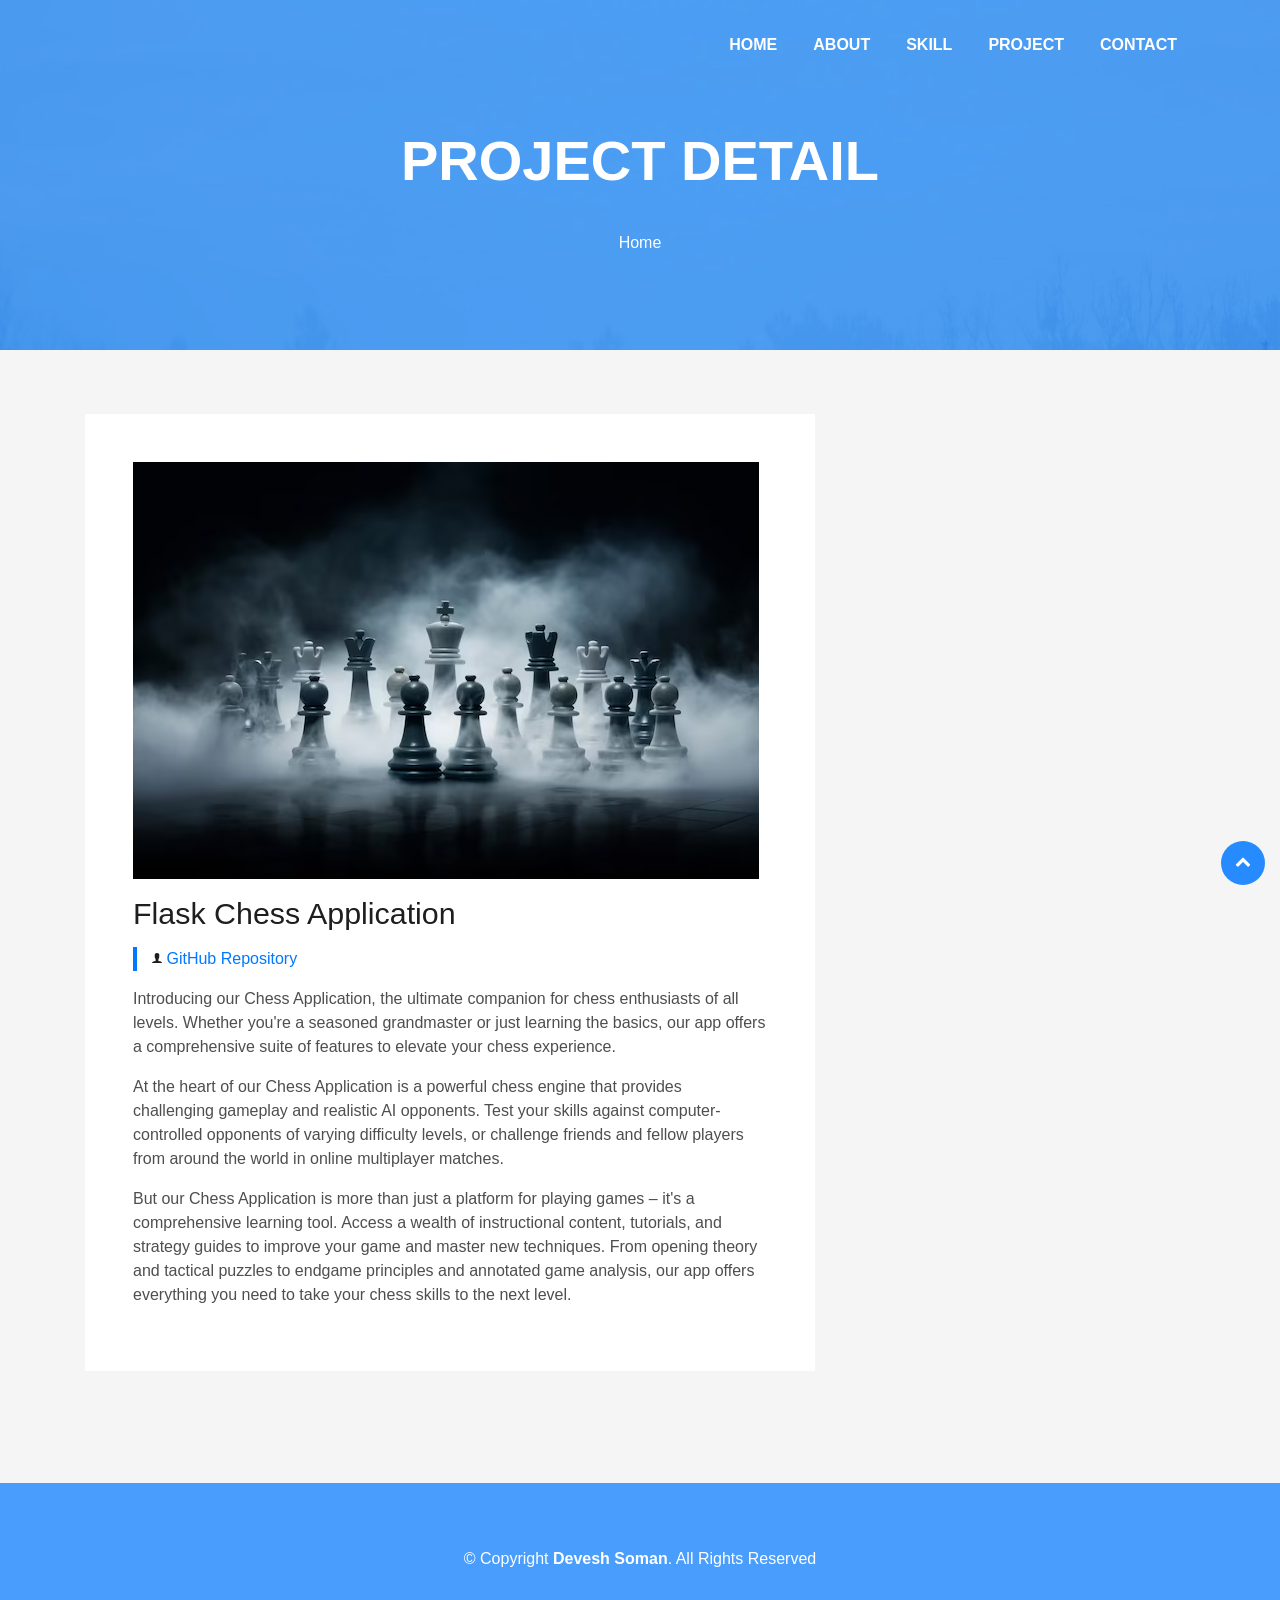
<file: chess_single.html>
<!DOCTYPE html>
<html lang="en">
<head>
  <meta charset="utf-8">
  <title>Devesh's Portfolio</title>
  <meta content="width=device-width, initial-scale=1.0" name="viewport">
  <meta content="" name="keywords">
  <meta content="" name="description">

  <!-- Favicons -->
  <link href="img/favicon.png" rel="icon">
  <link href="img/apple-touch-icon.png" rel="apple-touch-icon">

  <!-- Bootstrap CSS File -->
  <link href="lib/bootstrap/css/bootstrap.min.css" rel="stylesheet">

  <!-- Libraries CSS Files -->
  <link href="lib/font-awesome/css/font-awesome.min.css" rel="stylesheet">
  <link href="lib/animate/animate.min.css" rel="stylesheet">
  <link href="lib/ionicons/css/ionicons.min.css" rel="stylesheet">
  <link href="lib/owlcarousel/assets/owl.carousel.min.css" rel="stylesheet">
  <link href="lib/lightbox/css/lightbox.min.css" rel="stylesheet">

  <!-- Main Stylesheet File -->
  <link href="css/style.css" rel="stylesheet">


</head>

<body>
  <!--/ Nav Star /-->
  <nav class="navbar navbar-b navbar-trans navbar-expand-md fixed-top" id="mainNav">
    <div class="container">
      
      <button class="navbar-toggler collapsed" type="button" data-toggle="collapse" data-target="#navbarDefault"
        aria-controls="navbarDefault" aria-expanded="false" aria-label="Toggle navigation">
        <span></span>
        <span></span>
        <span></span>
      </button>
      <div class="navbar-collapse collapse justify-content-end" id="navbarDefault">
        <ul class="navbar-nav">
          <li class="nav-item">
            <a class="nav-link js-scroll" href="index.html">Home</a>
          </li>
          <li class="nav-item">
            <a class="nav-link js-scroll" href="#">About</a>
          </li>
          <li class="nav-item">
            <a class="nav-link js-scroll" href="#">Skill</a>
          </li>
          <li class="nav-item">
            <a class="nav-link js-scroll" href="#">Project</a>
          </li>
          <li class="nav-item">
            <a class="nav-link js-scroll" href="#">Contact</a>
          </li>
        </ul>
      </div>
    </div>
  </nav>
  <!--/ Nav End /-->

  <!--/ Intro Skew Star /-->
  <div class="intro intro-single route bg-image" style="background-image: url(img/overlay-bg.jpg)">
    <div class="overlay-mf"></div>
    <div class="intro-content display-table">
      <div class="table-cell">
        <div class="container">
          <h2 class="intro-title mb-4">Project Detail</h2>
          <ol class="breadcrumb d-flex justify-content-center">
            <li class="breadcrumb-item">
              <a href="index.html">Home</a>
            </li>
          </ol>
        </div>
      </div>
    </div>
  </div>
  <!--/ Intro Skew End /-->

  <!--/ Section Blog-Single Star /-->
  <section class="blog-wrapper sect-pt4" id="blog">
    <div class="container">
      <div class="row">
        <div class="col-md-8">
          <div class="post-box">
            <div class="post-thumb">
              <img src="img/chess.jpg" class="img-fluid" alt="">
            </div>
            <div class="post-meta">
              <h1 class="article-title">Flask Chess Application</h1>
              <ul>
                <li>
                  <span class="ion-ios-person"></span>
                  <a href="https://github.com/DeveshSoman/Flask-Chess">GitHub Repository</a>
                </li>
                
              </ul>
            </div>
            <div class="article-content">
              <p>
                Introducing our Chess Application, the ultimate companion for chess enthusiasts of all levels. Whether you're a seasoned grandmaster or just learning the basics, our app offers a comprehensive suite of features to elevate your chess experience.    <p>
              <p>
                <p>
                  At the heart of our Chess Application is a powerful chess engine that provides challenging gameplay and realistic AI opponents. Test your skills against computer-controlled opponents of varying difficulty levels, or challenge friends and fellow players from around the world in online multiplayer matches.
<p>

<p>
                  But our Chess Application is more than just a platform for playing games – it's a comprehensive learning tool. Access a wealth of instructional content, tutorials, and strategy guides to improve your game and master new techniques. From opening theory and tactical puzzles to endgame principles and annotated game analysis, our app offers everything you need to take your chess skills to the next level.
                </p>
                
            </div>
          </div>
      </div>
    </div>
  </section>
  <!--/ Section Blog-Single End /-->

  <!--/ Section Contact-Footer Star /-->
  <section class="paralax-mf footer-paralax bg-image sect-mt4 route" style="background-image: url(img/overlay-bg.jpg)">
    <div class="overlay-mf"></div>
    <footer>
      <div class="container">
        <div class="row">
          <div class="col-sm-12">
            <div class="copyright-box">
              <p class="copyright">&copy; Copyright <strong>Devesh Soman</strong>. All Rights Reserved</p>
              <div class="credits">
               
                
              </div>
            </div>
          </div>
        </div>
      </div>
    </footer>
  </section>
  <!--/ Section Contact-footer End /-->

  <a href="#" class="back-to-top"><i class="fa fa-chevron-up"></i></a>
  <div id="preloader"></div>

  <!-- JavaScript Libraries -->
  <script src="lib/jquery/jquery.min.js"></script>
  <script src="lib/jquery/jquery-migrate.min.js"></script>
  <script src="lib/popper/popper.min.js"></script>
  <script src="lib/bootstrap/js/bootstrap.min.js"></script>
  <script src="lib/easing/easing.min.js"></script>
  <script src="lib/counterup/jquery.waypoints.min.js"></script>
  <script src="lib/counterup/jquery.counterup.js"></script>
  <script src="lib/owlcarousel/owl.carousel.min.js"></script>
  <script src="lib/lightbox/js/lightbox.min.js"></script>
  <script src="lib/typed/typed.min.js"></script>
  <!-- Contact Form JavaScript File -->
  <script src="contactform/contactform.js"></script>

  <!-- Template Main Javascript File -->
  <script src="js/main.js"></script>

</body>
</html>
</file>
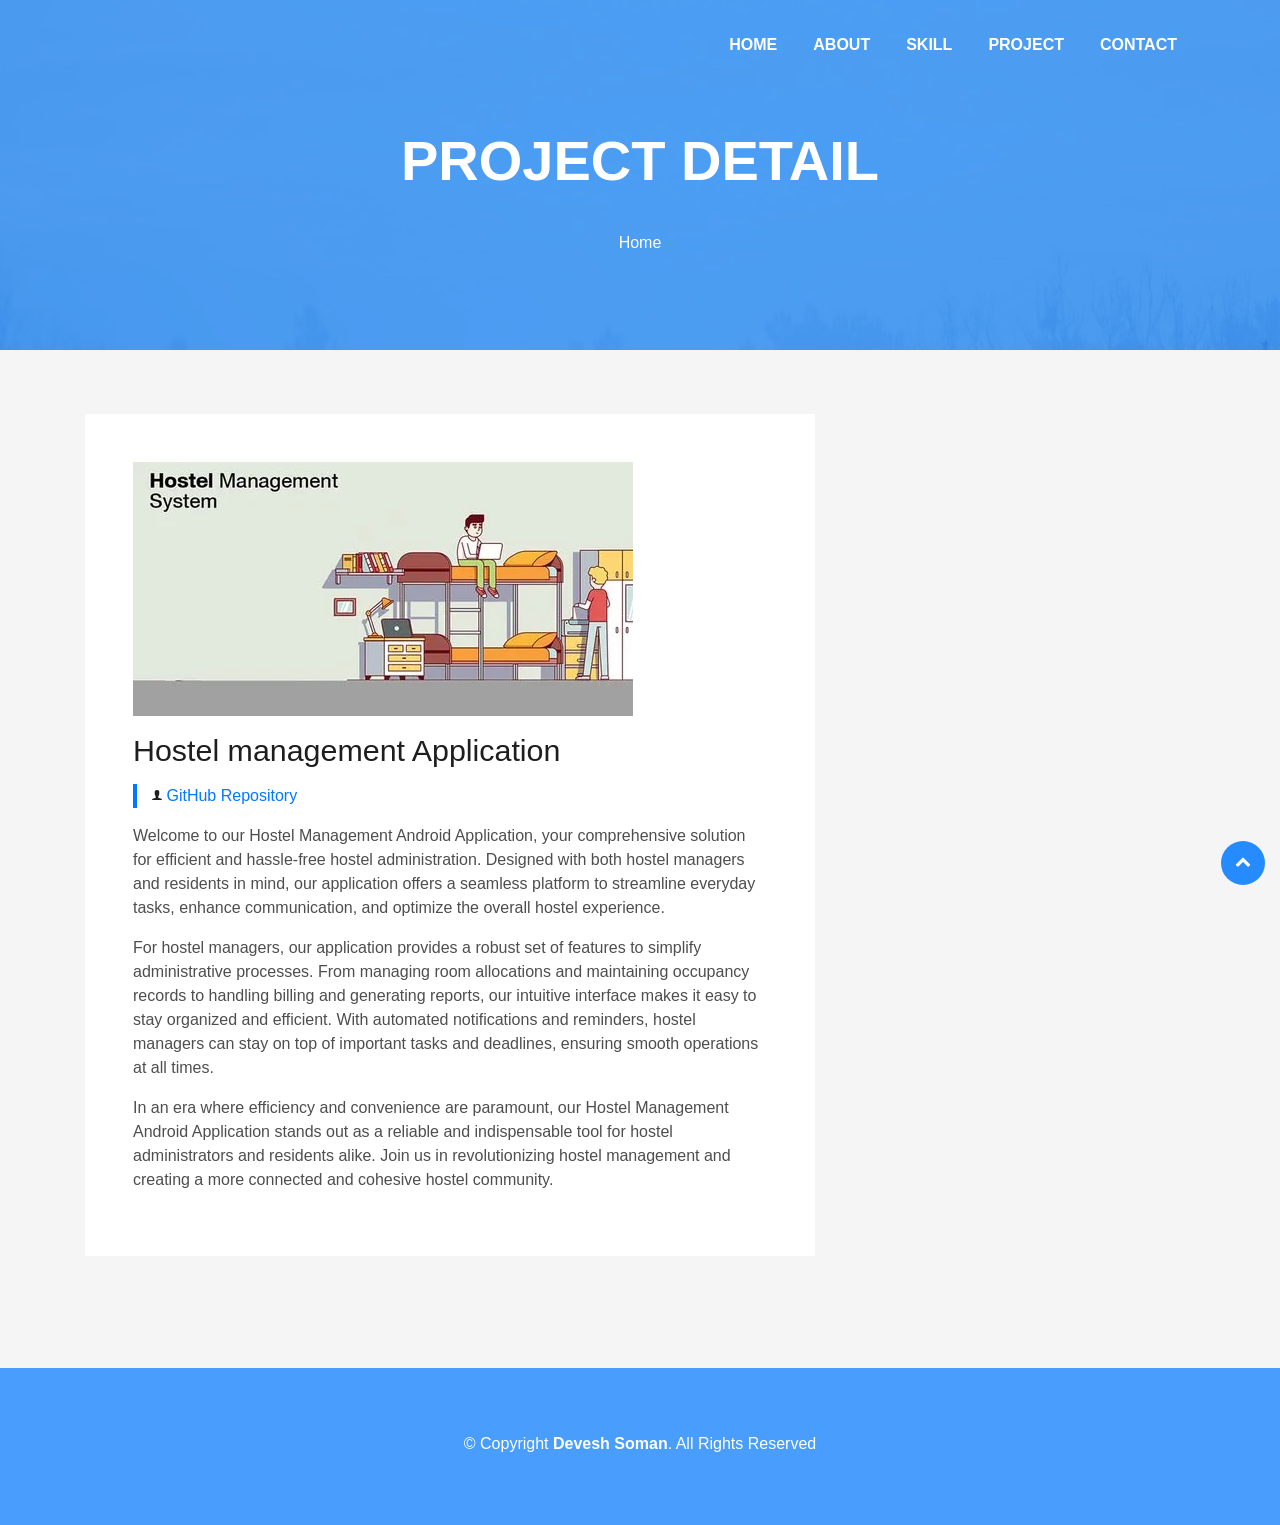
<file: hostelman_single.html>
<!DOCTYPE html>
<html lang="en">
<head>
  <meta charset="utf-8">
  <title>Devesh's Portfolio</title>
  <meta content="width=device-width, initial-scale=1.0" name="viewport">
  <meta content="" name="keywords">
  <meta content="" name="description">

  <!-- Favicons -->
  <link href="img/favicon.png" rel="icon">
  <link href="img/apple-touch-icon.png" rel="apple-touch-icon">

  <!-- Bootstrap CSS File -->
  <link href="lib/bootstrap/css/bootstrap.min.css" rel="stylesheet">

  <!-- Libraries CSS Files -->
  <link href="lib/font-awesome/css/font-awesome.min.css" rel="stylesheet">
  <link href="lib/animate/animate.min.css" rel="stylesheet">
  <link href="lib/ionicons/css/ionicons.min.css" rel="stylesheet">
  <link href="lib/owlcarousel/assets/owl.carousel.min.css" rel="stylesheet">
  <link href="lib/lightbox/css/lightbox.min.css" rel="stylesheet">

  <!-- Main Stylesheet File -->
  <link href="css/style.css" rel="stylesheet">


</head>

<body>
  <!--/ Nav Star /-->
  <nav class="navbar navbar-b navbar-trans navbar-expand-md fixed-top" id="mainNav">
    <div class="container">
      
      <button class="navbar-toggler collapsed" type="button" data-toggle="collapse" data-target="#navbarDefault"
        aria-controls="navbarDefault" aria-expanded="false" aria-label="Toggle navigation">
        <span></span>
        <span></span>
        <span></span>
      </button>
      <div class="navbar-collapse collapse justify-content-end" id="navbarDefault">
        <ul class="navbar-nav">
          <li class="nav-item">
            <a class="nav-link js-scroll" href="index.html">Home</a>
          </li>
          <li class="nav-item">
            <a class="nav-link js-scroll" href="#">About</a>
          </li>
          <li class="nav-item">
            <a class="nav-link js-scroll" href="#">Skill</a>
          </li>
          <li class="nav-item">
            <a class="nav-link js-scroll" href="#">Project</a>
          </li>
          <li class="nav-item">
            <a class="nav-link js-scroll" href="#">Contact</a>
          </li>
        </ul>
      </div>
    </div>
  </nav>
  <!--/ Nav End /-->

  <!--/ Intro Skew Star /-->
  <div class="intro intro-single route bg-image" style="background-image: url(img/overlay-bg.jpg)">
    <div class="overlay-mf"></div>
    <div class="intro-content display-table">
      <div class="table-cell">
        <div class="container">
          <h2 class="intro-title mb-4">Project Detail</h2>
          <ol class="breadcrumb d-flex justify-content-center">
            <li class="breadcrumb-item">
              <a href="index.html">Home</a>
            </li>
          </ol>
        </div>
      </div>
    </div>
  </div>
  <!--/ Intro Skew End /-->

  <!--/ Section Blog-Single Star /-->
  <section class="blog-wrapper sect-pt4" id="blog">
    <div class="container">
      <div class="row">
        <div class="col-md-8">
          <div class="post-box">
            <div class="post-thumb">
              <img src="img/hostelman.jpg" class="img-fluid" alt="">
            </div>
            <div class="post-meta">
              <h1 class="article-title">Hostel management Application</h1>
              <ul>
                <li>
                  <span class="ion-ios-person"></span>
                  <a href="https://github.com/DeveshSoman">GitHub Repository</a>
                </li>
                
              </ul>
            </div>
            <div class="article-content">
              <p>
                Welcome to our Hostel Management Android Application, your comprehensive solution for efficient and hassle-free hostel administration. Designed with both hostel managers and residents in mind, our application offers a seamless platform to streamline everyday tasks, enhance communication, and optimize the overall hostel experience. </p>
              <p>
                For hostel managers, our application provides a robust set of features to simplify administrative processes. From managing room allocations and maintaining occupancy records to handling billing and generating reports, our intuitive interface makes it easy to stay organized and efficient. With automated notifications and reminders, hostel managers can stay on top of important tasks and deadlines, ensuring smooth operations at all times.</p>
              <p>
                In an era where efficiency and convenience are paramount, our Hostel Management Android Application stands out as a reliable and indispensable tool for hostel administrators and residents alike. Join us in revolutionizing hostel management and creating a more connected and cohesive hostel community.</p>
              
            </div>
          </div>
      </div>
    </div>
  </section>
  <!--/ Section Blog-Single End /-->

  <!--/ Section Contact-Footer Star /-->
  <section class="paralax-mf footer-paralax bg-image sect-mt4 route" style="background-image: url(img/overlay-bg.jpg)">
    <div class="overlay-mf"></div>
    <footer>
      <div class="container">
        <div class="row">
          <div class="col-sm-12">
            <div class="copyright-box">
              <p class="copyright">&copy; Copyright <strong>Devesh Soman</strong>. All Rights Reserved</p>
              <div class="credits">
               
                
              </div>
            </div>
          </div>
        </div>
      </div>
    </footer>
  </section>
  <!--/ Section Contact-footer End /-->

  <a href="#" class="back-to-top"><i class="fa fa-chevron-up"></i></a>
  <div id="preloader"></div>

  <!-- JavaScript Libraries -->
  <script src="lib/jquery/jquery.min.js"></script>
  <script src="lib/jquery/jquery-migrate.min.js"></script>
  <script src="lib/popper/popper.min.js"></script>
  <script src="lib/bootstrap/js/bootstrap.min.js"></script>
  <script src="lib/easing/easing.min.js"></script>
  <script src="lib/counterup/jquery.waypoints.min.js"></script>
  <script src="lib/counterup/jquery.counterup.js"></script>
  <script src="lib/owlcarousel/owl.carousel.min.js"></script>
  <script src="lib/lightbox/js/lightbox.min.js"></script>
  <script src="lib/typed/typed.min.js"></script>
  <!-- Contact Form JavaScript File -->
  <script src="contactform/contactform.js"></script>

  <!-- Template Main Javascript File -->
  <script src="js/main.js"></script>

</body>
</html>
</file>
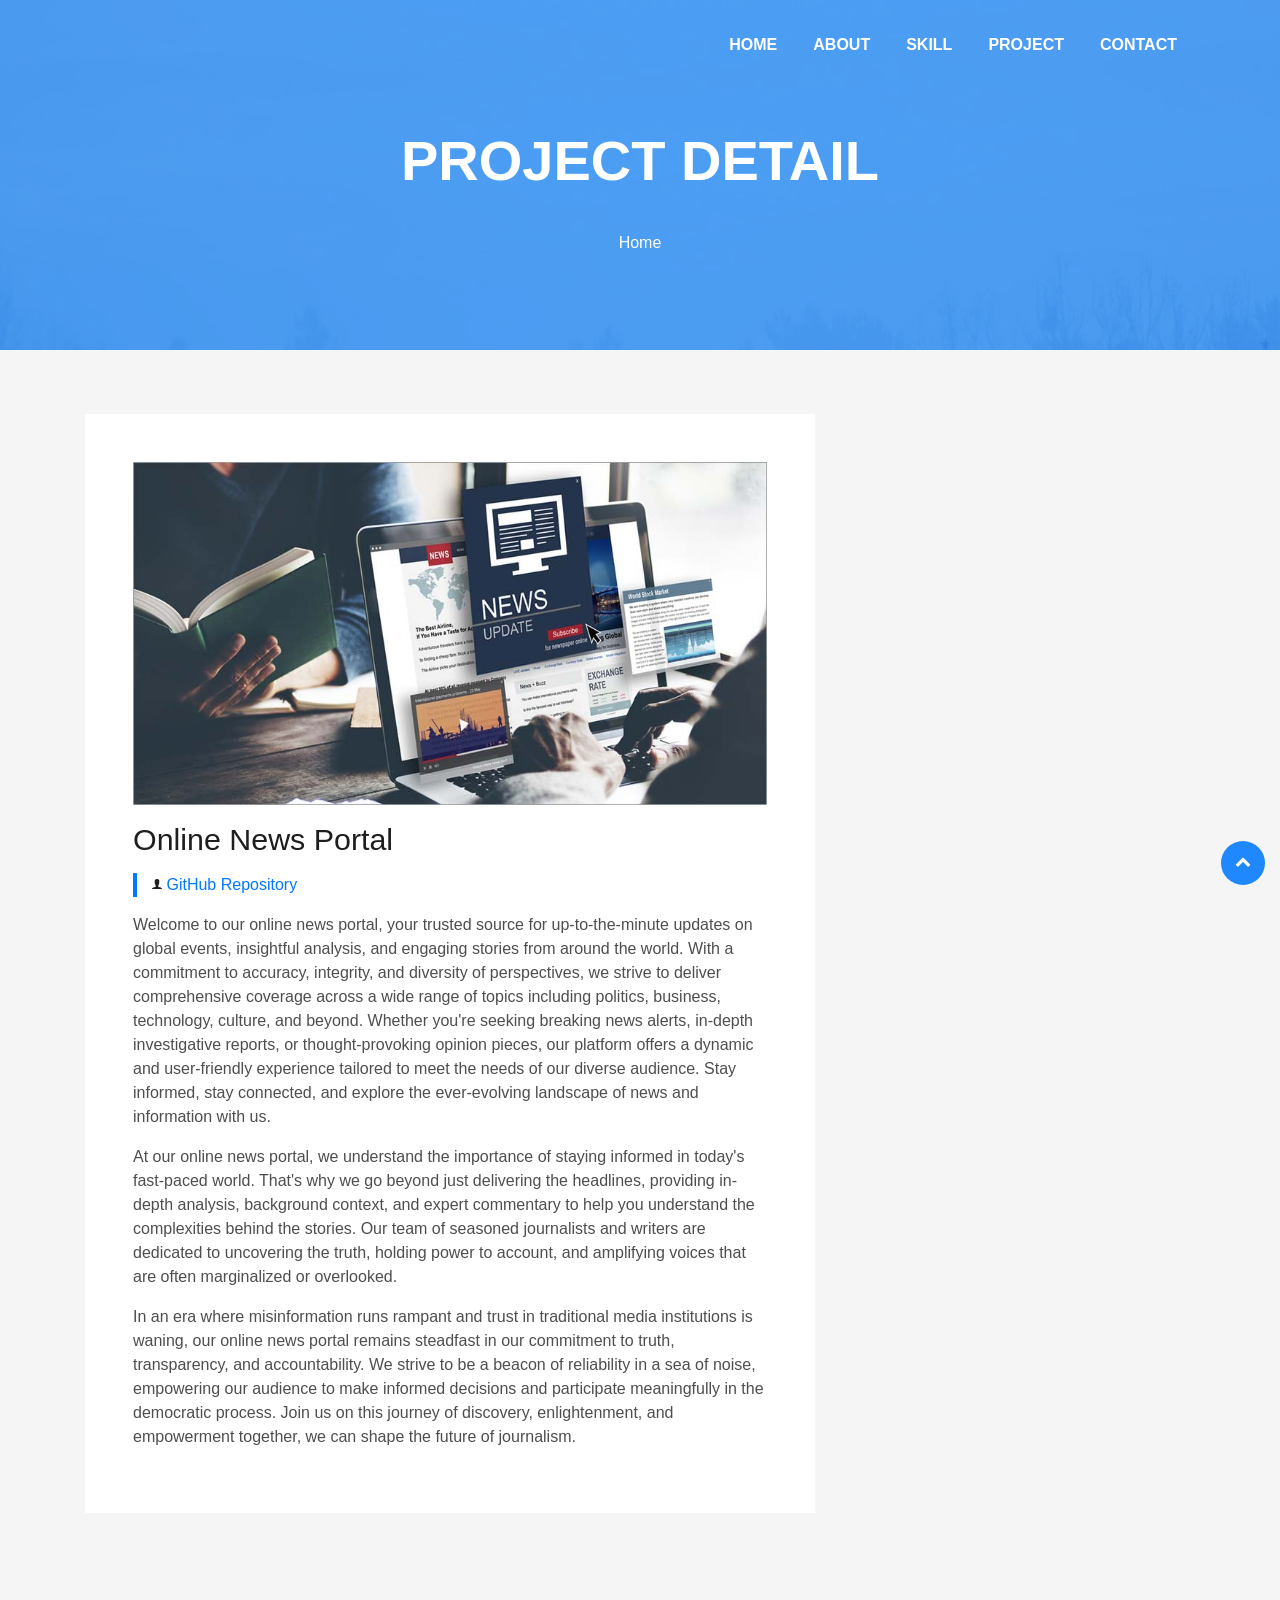
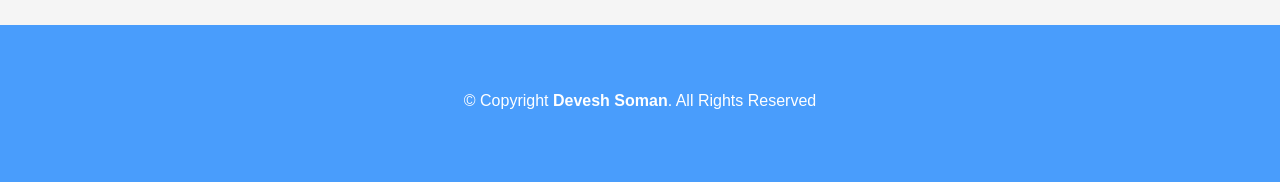
<file: newsportal_single.html>
<!DOCTYPE html>
<html lang="en">
<head>
  <meta charset="utf-8">
  <title>Devesh's Portfolio</title>
  <meta content="width=device-width, initial-scale=1.0" name="viewport">
  <meta content="" name="keywords">
  <meta content="" name="description">

  <!-- Favicons -->
  <link href="img/favicon.png" rel="icon">
  <link href="img/apple-touch-icon.png" rel="apple-touch-icon">

  <!-- Bootstrap CSS File -->
  <link href="lib/bootstrap/css/bootstrap.min.css" rel="stylesheet">

  <!-- Libraries CSS Files -->
  <link href="lib/font-awesome/css/font-awesome.min.css" rel="stylesheet">
  <link href="lib/animate/animate.min.css" rel="stylesheet">
  <link href="lib/ionicons/css/ionicons.min.css" rel="stylesheet">
  <link href="lib/owlcarousel/assets/owl.carousel.min.css" rel="stylesheet">
  <link href="lib/lightbox/css/lightbox.min.css" rel="stylesheet">

  <!-- Main Stylesheet File -->
  <link href="css/style.css" rel="stylesheet">


</head>

<body>
  <!--/ Nav Star /-->
  <nav class="navbar navbar-b navbar-trans navbar-expand-md fixed-top" id="mainNav">
    <div class="container">
      
      <button class="navbar-toggler collapsed" type="button" data-toggle="collapse" data-target="#navbarDefault"
        aria-controls="navbarDefault" aria-expanded="false" aria-label="Toggle navigation">
        <span></span>
        <span></span>
        <span></span>
      </button>
      <div class="navbar-collapse collapse justify-content-end" id="navbarDefault">
        <ul class="navbar-nav">
          <li class="nav-item">
            <a class="nav-link js-scroll" href="index.html">Home</a>
          </li>
          <li class="nav-item">
            <a class="nav-link js-scroll" href="#">About</a>
          </li>
          <li class="nav-item">
            <a class="nav-link js-scroll" href="#">Skill</a>
          </li>
          <li class="nav-item">
            <a class="nav-link js-scroll" href="#">Project</a>
          </li>
          <li class="nav-item">
            <a class="nav-link js-scroll" href="#">Contact</a>
          </li>
        </ul>
      </div>
    </div>
  </nav>
  <!--/ Nav End /-->

  <!--/ Intro Skew Star /-->
  <div class="intro intro-single route bg-image" style="background-image: url(img/overlay-bg.jpg)">
    <div class="overlay-mf"></div>
    <div class="intro-content display-table">
      <div class="table-cell">
        <div class="container">
          <h2 class="intro-title mb-4">Project Detail</h2>
          <ol class="breadcrumb d-flex justify-content-center">
            <li class="breadcrumb-item">
              <a href="index.html">Home</a>
            </li>
          </ol>
        </div>
      </div>
    </div>
  </div>
  <!--/ Intro Skew End /-->

  <!--/ Section Blog-Single Star /-->
  <section class="blog-wrapper sect-pt4" id="blog">
    <div class="container">
      <div class="row">
        <div class="col-md-8">
          <div class="post-box">
            <div class="post-thumb">
              <img src="img/newsportal.jpg" class="img-fluid" alt="">
            </div>
            <div class="post-meta">
              <h1 class="article-title">Online News Portal</h1>
              <ul>
                <li>
                  <span class="ion-ios-person"></span>
                  <a href="https://github.com/DeveshSoman/NewsPortal">GitHub Repository</a>
                </li>
                
              </ul>
            </div>
            <div class="article-content">
              <p>
                Welcome to our online news portal, your trusted source for up-to-the-minute updates on global events, insightful analysis, and engaging stories from around the world. With a commitment to accuracy, integrity, and diversity of perspectives, we strive to deliver comprehensive coverage across a wide range of topics including politics, business, technology, culture, and beyond. Whether you're seeking breaking news alerts, in-depth investigative reports, or thought-provoking opinion pieces, our platform offers a dynamic and user-friendly experience tailored to meet the needs of our diverse audience. Stay informed, stay connected, and explore the ever-evolving landscape of news and information with us.
              </p>
              <p>
                At our online news portal, we understand the importance of staying informed in today's fast-paced world. That's why we go beyond just delivering the headlines, providing in-depth analysis, background context, and expert commentary to help you understand the complexities behind the stories. Our team of seasoned journalists and writers are dedicated to uncovering the truth, holding power to account, and amplifying voices that are often marginalized or overlooked.
              </p>
              <p>
                In an era where misinformation runs rampant and trust in traditional media institutions is waning, our online news portal remains steadfast in our commitment to truth, transparency, and accountability. We strive to be a beacon of reliability in a sea of noise, empowering our audience to make informed decisions and participate meaningfully in the democratic process. Join us on this journey of discovery, enlightenment, and empowerment together, we can shape the future of journalism.
              </p>
              
            </div>
          </div>
      </div>
    </div>
  </section>
  <!--/ Section Blog-Single End /-->

  <!--/ Section Contact-Footer Star /-->
  <section class="paralax-mf footer-paralax bg-image sect-mt4 route" style="background-image: url(img/overlay-bg.jpg)">
    <div class="overlay-mf"></div>
    <footer>
      <div class="container">
        <div class="row">
          <div class="col-sm-12">
            <div class="copyright-box">
              <p class="copyright">&copy; Copyright <strong>Devesh Soman</strong>. All Rights Reserved</p>
              <div class="credits">
               
                
              </div>
            </div>
          </div>
        </div>
      </div>
    </footer>
  </section>
  <!--/ Section Contact-footer End /-->

  <a href="#" class="back-to-top"><i class="fa fa-chevron-up"></i></a>
  <div id="preloader"></div>

  <!-- JavaScript Libraries -->
  <script src="lib/jquery/jquery.min.js"></script>
  <script src="lib/jquery/jquery-migrate.min.js"></script>
  <script src="lib/popper/popper.min.js"></script>
  <script src="lib/bootstrap/js/bootstrap.min.js"></script>
  <script src="lib/easing/easing.min.js"></script>
  <script src="lib/counterup/jquery.waypoints.min.js"></script>
  <script src="lib/counterup/jquery.counterup.js"></script>
  <script src="lib/owlcarousel/owl.carousel.min.js"></script>
  <script src="lib/lightbox/js/lightbox.min.js"></script>
  <script src="lib/typed/typed.min.js"></script>
  <!-- Contact Form JavaScript File -->
  <script src="contactform/contactform.js"></script>

  <!-- Template Main Javascript File -->
  <script src="js/main.js"></script>

</body>
</html>
</file>
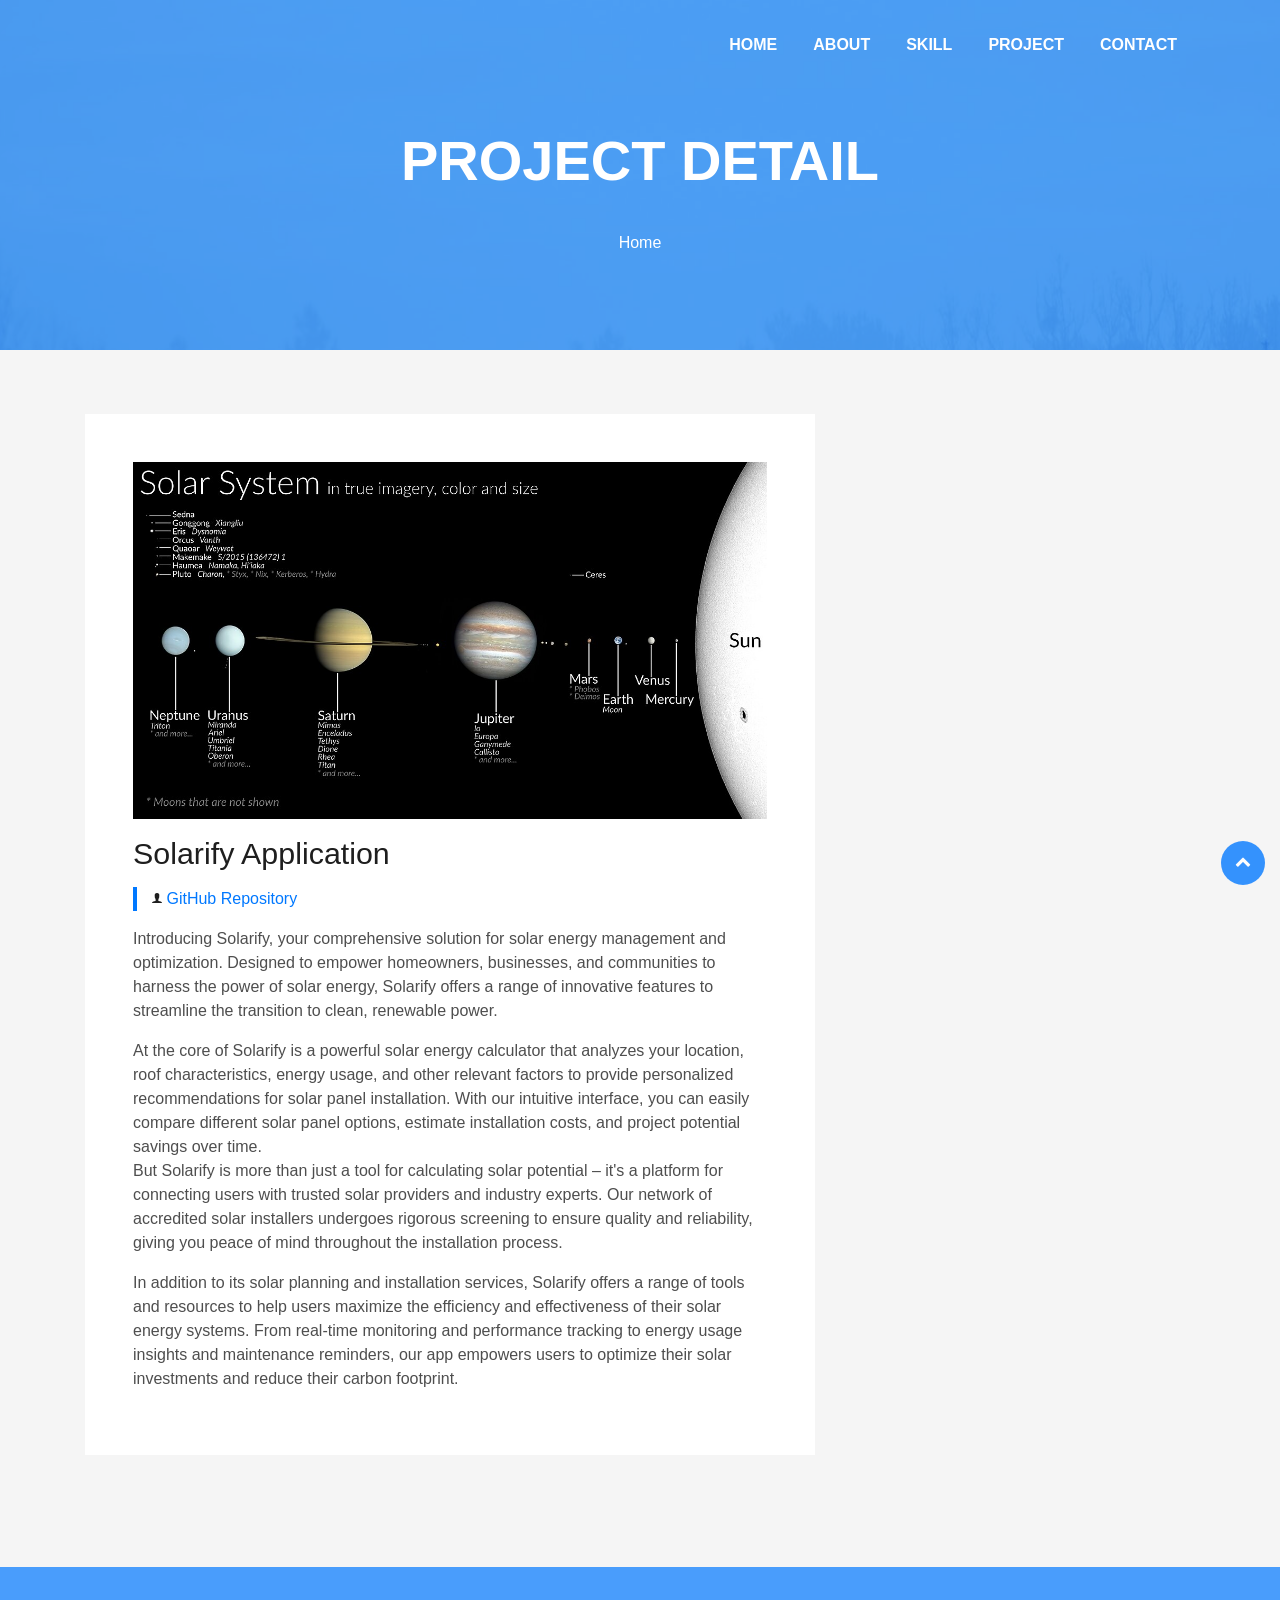
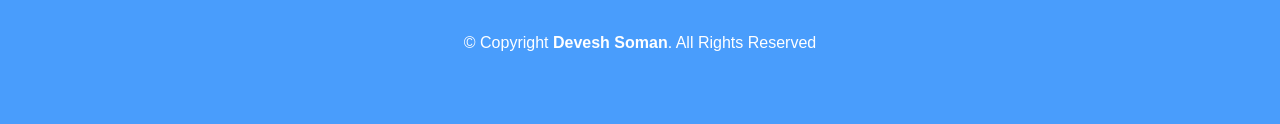
<file: solar_single.html>
<!DOCTYPE html>
<html lang="en">
<head>
  <meta charset="utf-8">
  <title>Devesh's Portfolio</title>
  <meta content="width=device-width, initial-scale=1.0" name="viewport">
  <meta content="" name="keywords">
  <meta content="" name="description">

  <!-- Favicons -->
  <link href="img/favicon.png" rel="icon">
  <link href="img/apple-touch-icon.png" rel="apple-touch-icon">

  <!-- Bootstrap CSS File -->
  <link href="lib/bootstrap/css/bootstrap.min.css" rel="stylesheet">

  <!-- Libraries CSS Files -->
  <link href="lib/font-awesome/css/font-awesome.min.css" rel="stylesheet">
  <link href="lib/animate/animate.min.css" rel="stylesheet">
  <link href="lib/ionicons/css/ionicons.min.css" rel="stylesheet">
  <link href="lib/owlcarousel/assets/owl.carousel.min.css" rel="stylesheet">
  <link href="lib/lightbox/css/lightbox.min.css" rel="stylesheet">

  <!-- Main Stylesheet File -->
  <link href="css/style.css" rel="stylesheet">


</head>

<body>
  <!--/ Nav Star /-->
  <nav class="navbar navbar-b navbar-trans navbar-expand-md fixed-top" id="mainNav">
    <div class="container">
      
      <button class="navbar-toggler collapsed" type="button" data-toggle="collapse" data-target="#navbarDefault"
        aria-controls="navbarDefault" aria-expanded="false" aria-label="Toggle navigation">
        <span></span>
        <span></span>
        <span></span>
      </button>
      <div class="navbar-collapse collapse justify-content-end" id="navbarDefault">
        <ul class="navbar-nav">
          <li class="nav-item">
            <a class="nav-link js-scroll" href="index.html">Home</a>
          </li>
          <li class="nav-item">
            <a class="nav-link js-scroll" href="#">About</a>
          </li>
          <li class="nav-item">
            <a class="nav-link js-scroll" href="#">Skill</a>
          </li>
          <li class="nav-item">
            <a class="nav-link js-scroll" href="#">Project</a>
          </li>
          <li class="nav-item">
            <a class="nav-link js-scroll" href="#">Contact</a>
          </li>
        </ul>
      </div>
    </div>
  </nav>
  <!--/ Nav End /-->

  <!--/ Intro Skew Star /-->
  <div class="intro intro-single route bg-image" style="background-image: url(img/overlay-bg.jpg)">
    <div class="overlay-mf"></div>
    <div class="intro-content display-table">
      <div class="table-cell">
        <div class="container">
          <h2 class="intro-title mb-4">Project Detail</h2>
          <ol class="breadcrumb d-flex justify-content-center">
            <li class="breadcrumb-item">
              <a href="index.html">Home</a>
            </li>
          </ol>
        </div>
      </div>
    </div>
  </div>
  <!--/ Intro Skew End /-->

  <!--/ Section Blog-Single Star /-->
  <section class="blog-wrapper sect-pt4" id="blog">
    <div class="container">
      <div class="row">
        <div class="col-md-8">
          <div class="post-box">
            <div class="post-thumb">
              <img src="img/solar.jpg" class="img-fluid" alt="">
            </div>
            <div class="post-meta">
              <h1 class="article-title">Solarify Application</h1>
              <ul>
                <li>
                  <span class="ion-ios-person"></span>
                  <a href="https://github.com/DeveshSoman/Solarify">GitHub Repository</a>
                </li>
                
              </ul>
            </div>
            <div class="article-content">
              <p>
                Introducing Solarify, your comprehensive solution for solar energy management and optimization. Designed to empower homeowners, businesses, and communities to harness the power of solar energy, Solarify offers a range of innovative features to streamline the transition to clean, renewable power.
</p>
At the core of Solarify is a powerful solar energy calculator that analyzes your location, roof characteristics, energy usage, and other relevant factors to provide personalized recommendations for solar panel installation. With our intuitive interface, you can easily compare different solar panel options, estimate installation costs, and project potential savings over time.
                <p>
                  But Solarify is more than just a tool for calculating solar potential – it's a platform for connecting users with trusted solar providers and industry experts. Our network of accredited solar installers undergoes rigorous screening to ensure quality and reliability, giving you peace of mind throughout the installation process.

                   </p>
                </p>
                In addition to its solar planning and installation services, Solarify offers a range of tools and resources to help users maximize the efficiency and effectiveness of their solar energy systems. From real-time monitoring and performance tracking to energy usage insights and maintenance reminders, our app empowers users to optimize their solar investments and reduce their carbon footprint.     </p>
              
            </div>
          </div>
      </div>
    </div>
  </section>
  <!--/ Section Blog-Single End /-->

  <!--/ Section Contact-Footer Star /-->
  <section class="paralax-mf footer-paralax bg-image sect-mt4 route" style="background-image: url(img/overlay-bg.jpg)">
    <div class="overlay-mf"></div>
    <footer>
      <div class="container">
        <div class="row">
          <div class="col-sm-12">
            <div class="copyright-box">
              <p class="copyright">&copy; Copyright <strong>Devesh Soman</strong>. All Rights Reserved</p>
              <div class="credits">
               
                
              </div>
            </div>
          </div>
        </div>
      </div>
    </footer>
  </section>
  <!--/ Section Contact-footer End /-->

  <a href="#" class="back-to-top"><i class="fa fa-chevron-up"></i></a>
  <div id="preloader"></div>

  <!-- JavaScript Libraries -->
  <script src="lib/jquery/jquery.min.js"></script>
  <script src="lib/jquery/jquery-migrate.min.js"></script>
  <script src="lib/popper/popper.min.js"></script>
  <script src="lib/bootstrap/js/bootstrap.min.js"></script>
  <script src="lib/easing/easing.min.js"></script>
  <script src="lib/counterup/jquery.waypoints.min.js"></script>
  <script src="lib/counterup/jquery.counterup.js"></script>
  <script src="lib/owlcarousel/owl.carousel.min.js"></script>
  <script src="lib/lightbox/js/lightbox.min.js"></script>
  <script src="lib/typed/typed.min.js"></script>
  <!-- Contact Form JavaScript File -->
  <script src="contactform/contactform.js"></script>

  <!-- Template Main Javascript File -->
  <script src="js/main.js"></script>

</body>
</html>
</file>
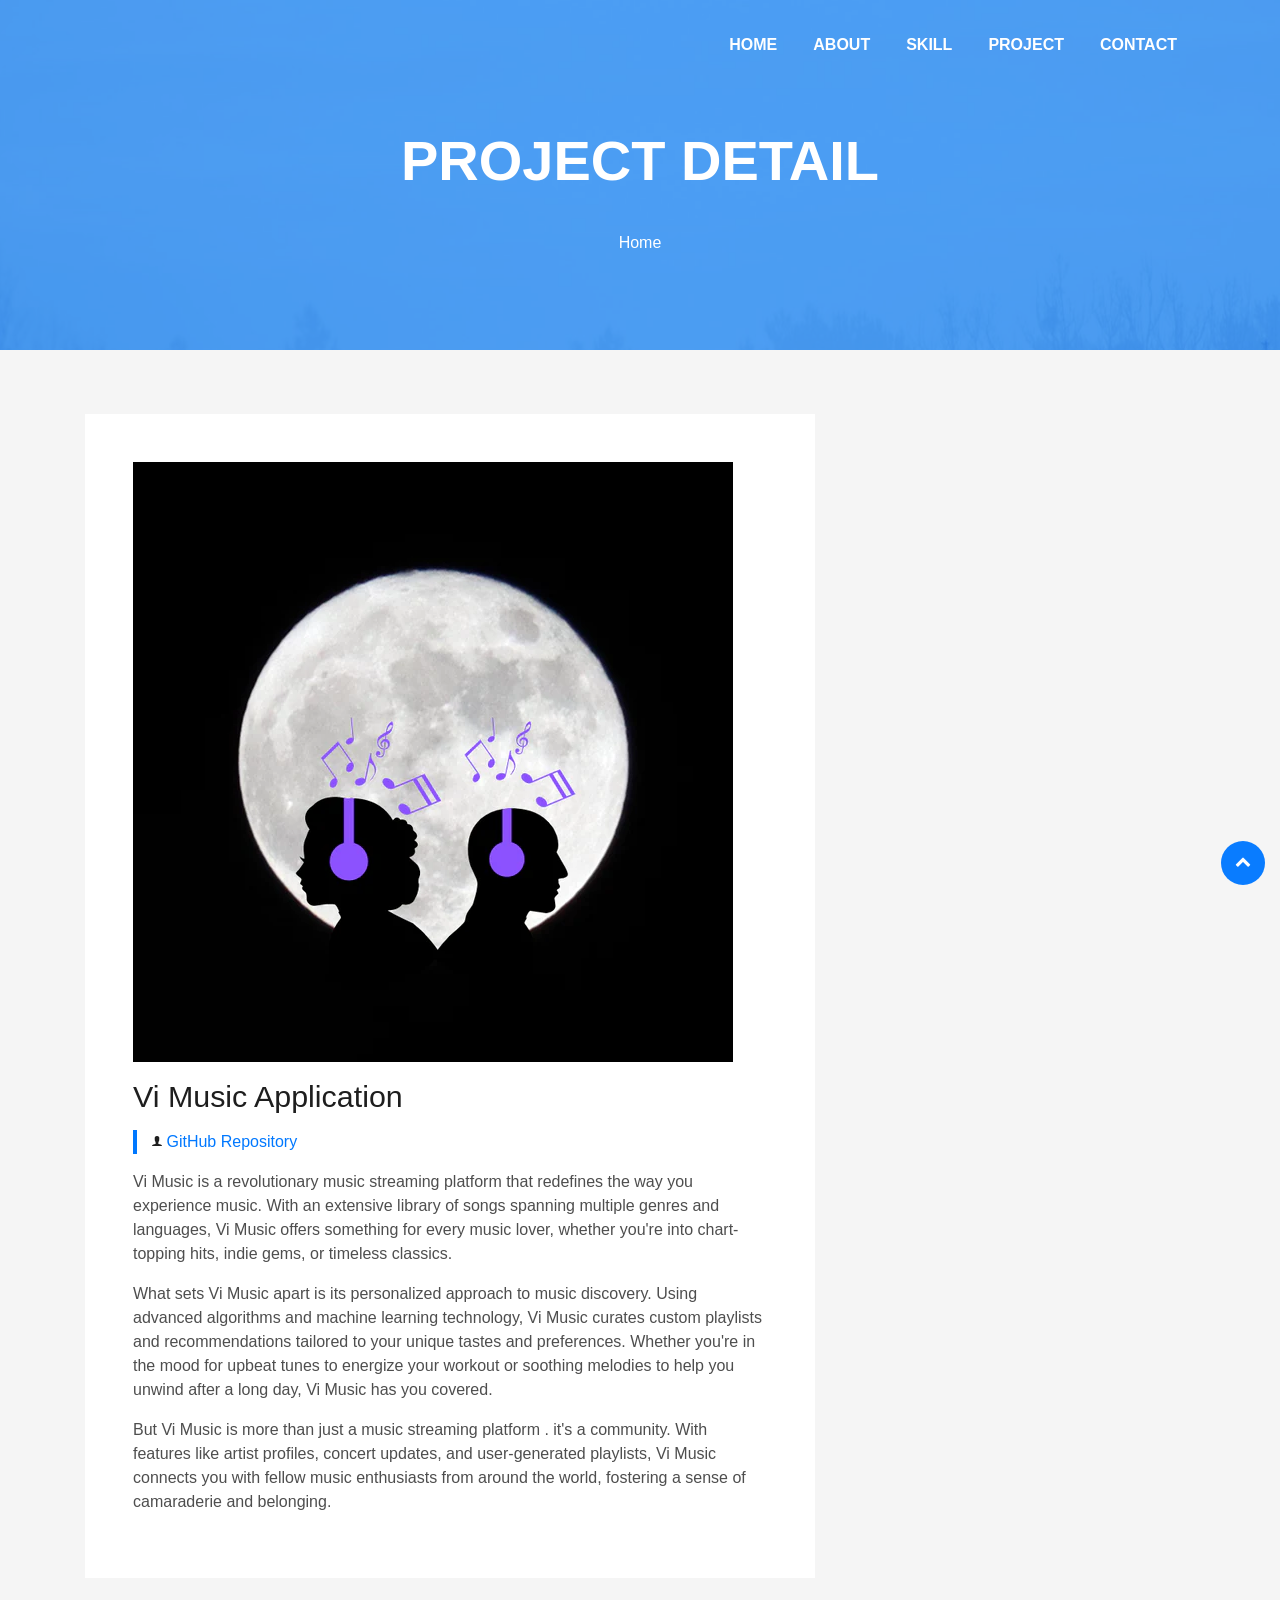
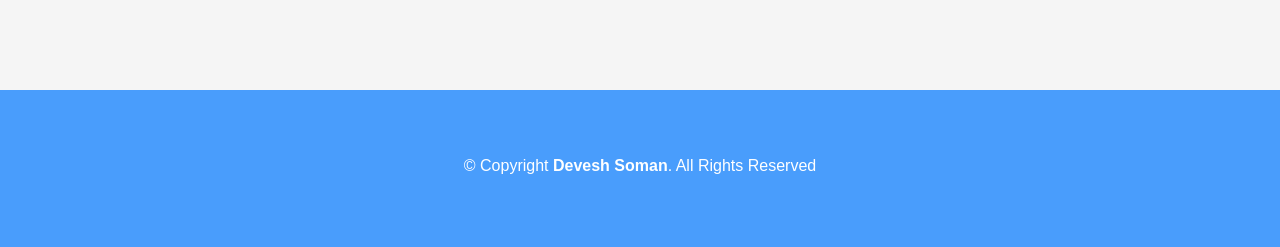
<file: vi_single.html>
<!DOCTYPE html>
<html lang="en">
<head>
  <meta charset="utf-8">
  <title>Devesh's Portfolio</title>
  <meta content="width=device-width, initial-scale=1.0" name="viewport">
  <meta content="" name="keywords">
  <meta content="" name="description">

  <!-- Favicons -->
  <link href="img/favicon.png" rel="icon">
  <link href="img/apple-touch-icon.png" rel="apple-touch-icon">

  <!-- Bootstrap CSS File -->
  <link href="lib/bootstrap/css/bootstrap.min.css" rel="stylesheet">

  <!-- Libraries CSS Files -->
  <link href="lib/font-awesome/css/font-awesome.min.css" rel="stylesheet">
  <link href="lib/animate/animate.min.css" rel="stylesheet">
  <link href="lib/ionicons/css/ionicons.min.css" rel="stylesheet">
  <link href="lib/owlcarousel/assets/owl.carousel.min.css" rel="stylesheet">
  <link href="lib/lightbox/css/lightbox.min.css" rel="stylesheet">

  <!-- Main Stylesheet File -->
  <link href="css/style.css" rel="stylesheet">


</head>

<body>
  <!--/ Nav Star /-->
  <nav class="navbar navbar-b navbar-trans navbar-expand-md fixed-top" id="mainNav">
    <div class="container">
      
      <button class="navbar-toggler collapsed" type="button" data-toggle="collapse" data-target="#navbarDefault"
        aria-controls="navbarDefault" aria-expanded="false" aria-label="Toggle navigation">
        <span></span>
        <span></span>
        <span></span>
      </button>
      <div class="navbar-collapse collapse justify-content-end" id="navbarDefault">
        <ul class="navbar-nav">
          <li class="nav-item">
            <a class="nav-link js-scroll" href="index.html">Home</a>
          </li>
          <li class="nav-item">
            <a class="nav-link js-scroll" href="#">About</a>
          </li>
          <li class="nav-item">
            <a class="nav-link js-scroll" href="#">Skill</a>
          </li>
          <li class="nav-item">
            <a class="nav-link js-scroll" href="#">Project</a>
          </li>
          <li class="nav-item">
            <a class="nav-link js-scroll" href="#">Contact</a>
          </li>
        </ul>
      </div>
    </div>
  </nav>
  <!--/ Nav End /-->

  <!--/ Intro Skew Star /-->
  <div class="intro intro-single route bg-image" style="background-image: url(img/overlay-bg.jpg)">
    <div class="overlay-mf"></div>
    <div class="intro-content display-table">
      <div class="table-cell">
        <div class="container">
          <h2 class="intro-title mb-4">Project Detail</h2>
          <ol class="breadcrumb d-flex justify-content-center">
            <li class="breadcrumb-item">
              <a href="index.html">Home</a>
            </li>
          </ol>
        </div>
      </div>
    </div>
  </div>
  <!--/ Intro Skew End /-->

  <!--/ Section Blog-Single Star /-->
  <section class="blog-wrapper sect-pt4" id="blog">
    <div class="container">
      <div class="row">
        <div class="col-md-8">
          <div class="post-box">
            <div class="post-thumb">
              <img src="img/vi.jpg" class="img-fluid" alt="">
            </div>
            <div class="post-meta">
              <h1 class="article-title">Vi Music Application</h1>
              <ul>
                <li>
                  <span class="ion-ios-person"></span>
                  <a href="https://github.com/DeveshSoman/Vi">GitHub Repository</a>
                </li>
                
              </ul>
            </div>
            <div class="article-content">
              <p>
                Vi Music is a revolutionary music streaming platform that redefines the way you experience music. With an extensive library of songs spanning multiple genres and languages, Vi Music offers something for every music lover, whether you're into chart-topping hits, indie gems, or timeless classics.    </p>
              <p>
                What sets Vi Music apart is its personalized approach to music discovery. Using advanced algorithms and machine learning technology, Vi Music curates custom playlists and recommendations tailored to your unique tastes and preferences. Whether you're in the mood for upbeat tunes to energize your workout or soothing melodies to help you unwind after a long day, Vi Music has you covered.  </p>
              <p>
                But Vi Music is more than just a music streaming platform . it's a community. With features like artist profiles, concert updates, and user-generated playlists, Vi Music connects you with fellow music enthusiasts from around the world, fostering a sense of camaraderie and belonging.     </p>
              
            </div>
          </div>
      </div>
    </div>
  </section>
  <!--/ Section Blog-Single End /-->

  <!--/ Section Contact-Footer Star /-->
  <section class="paralax-mf footer-paralax bg-image sect-mt4 route" style="background-image: url(img/overlay-bg.jpg)">
    <div class="overlay-mf"></div>
    <footer>
      <div class="container">
        <div class="row">
          <div class="col-sm-12">
            <div class="copyright-box">
              <p class="copyright">&copy; Copyright <strong>Devesh Soman</strong>. All Rights Reserved</p>
              <div class="credits">
               
                
              </div>
            </div>
          </div>
        </div>
      </div>
    </footer>
  </section>
  <!--/ Section Contact-footer End /-->

  <a href="#" class="back-to-top"><i class="fa fa-chevron-up"></i></a>
  <div id="preloader"></div>

  <!-- JavaScript Libraries -->
  <script src="lib/jquery/jquery.min.js"></script>
  <script src="lib/jquery/jquery-migrate.min.js"></script>
  <script src="lib/popper/popper.min.js"></script>
  <script src="lib/bootstrap/js/bootstrap.min.js"></script>
  <script src="lib/easing/easing.min.js"></script>
  <script src="lib/counterup/jquery.waypoints.min.js"></script>
  <script src="lib/counterup/jquery.counterup.js"></script>
  <script src="lib/owlcarousel/owl.carousel.min.js"></script>
  <script src="lib/lightbox/js/lightbox.min.js"></script>
  <script src="lib/typed/typed.min.js"></script>
  <!-- Contact Form JavaScript File -->
  <script src="contactform/contactform.js"></script>

  <!-- Template Main Javascript File -->
  <script src="js/main.js"></script>

</body>
</html>
</file>
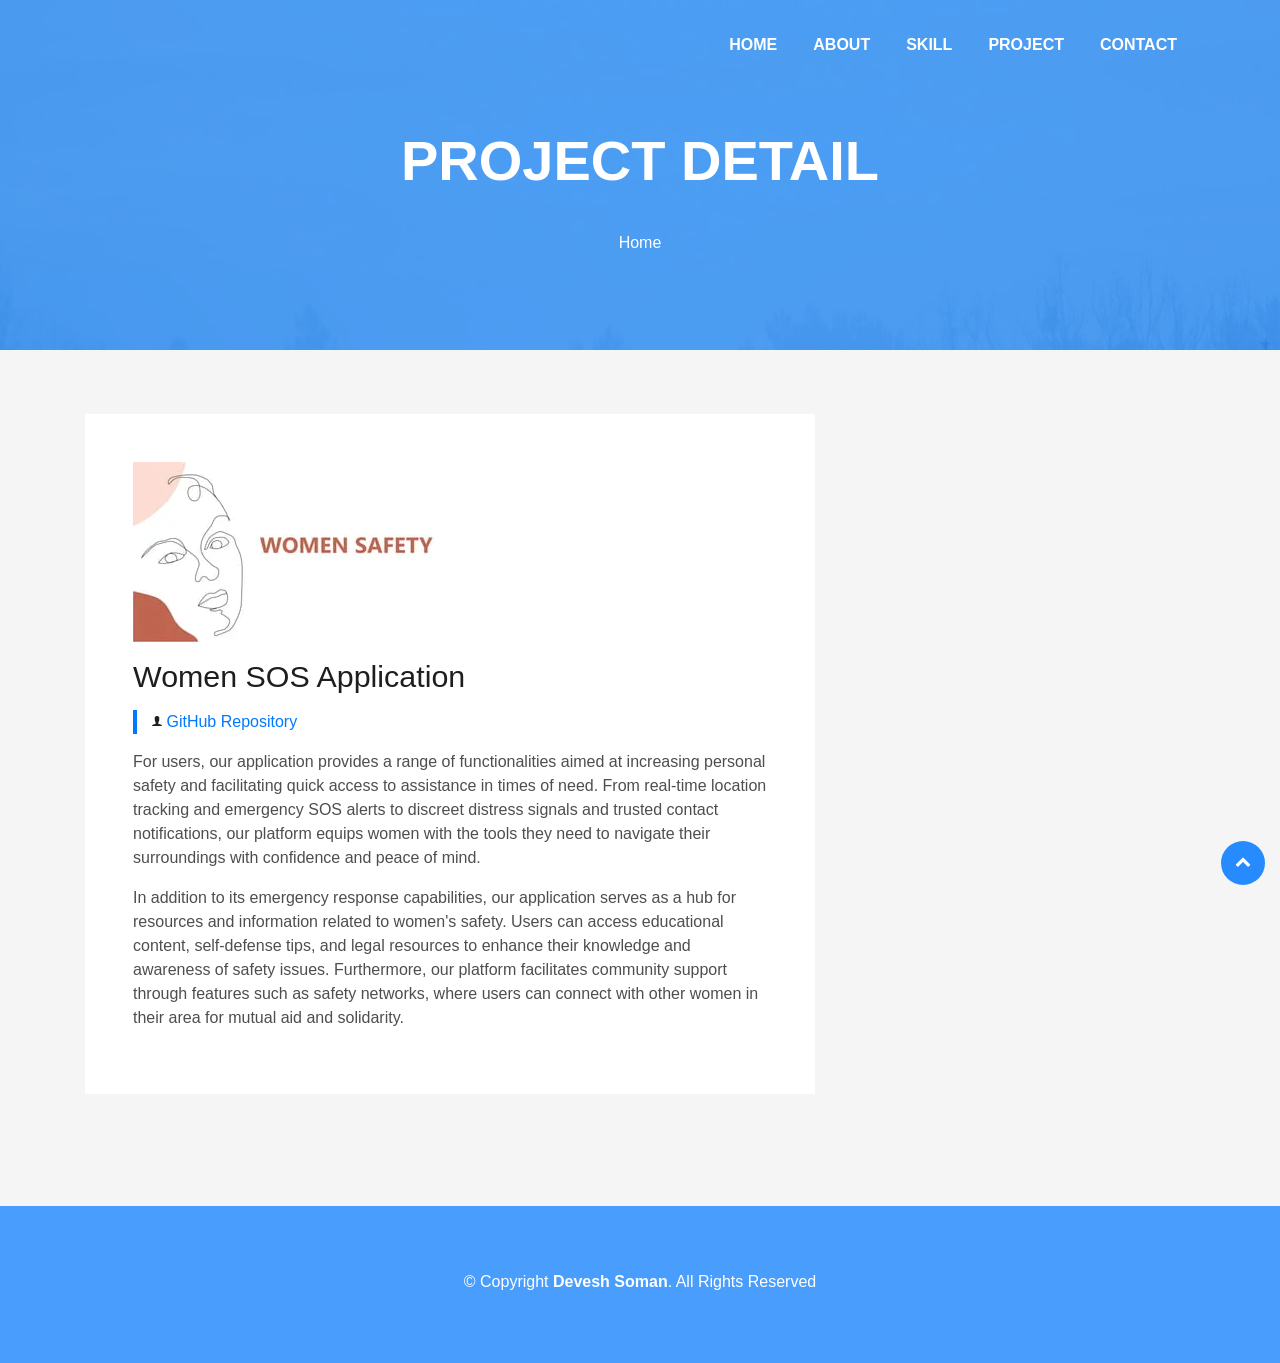
<file: womensos_single.html>
<!DOCTYPE html>
<html lang="en">
<head>
  <meta charset="utf-8">
  <title>Devesh's Portfolio</title>
  <meta content="width=device-width, initial-scale=1.0" name="viewport">
  <meta content="" name="keywords">
  <meta content="" name="description">

  <!-- Favicons -->
  <link href="img/favicon.png" rel="icon">
  <link href="img/apple-touch-icon.png" rel="apple-touch-icon">

  <!-- Bootstrap CSS File -->
  <link href="lib/bootstrap/css/bootstrap.min.css" rel="stylesheet">

  <!-- Libraries CSS Files -->
  <link href="lib/font-awesome/css/font-awesome.min.css" rel="stylesheet">
  <link href="lib/animate/animate.min.css" rel="stylesheet">
  <link href="lib/ionicons/css/ionicons.min.css" rel="stylesheet">
  <link href="lib/owlcarousel/assets/owl.carousel.min.css" rel="stylesheet">
  <link href="lib/lightbox/css/lightbox.min.css" rel="stylesheet">

  <!-- Main Stylesheet File -->
  <link href="css/style.css" rel="stylesheet">


</head>

<body>
  <!--/ Nav Star /-->
  <nav class="navbar navbar-b navbar-trans navbar-expand-md fixed-top" id="mainNav">
    <div class="container">
      
      <button class="navbar-toggler collapsed" type="button" data-toggle="collapse" data-target="#navbarDefault"
        aria-controls="navbarDefault" aria-expanded="false" aria-label="Toggle navigation">
        <span></span>
        <span></span>
        <span></span>
      </button>
      <div class="navbar-collapse collapse justify-content-end" id="navbarDefault">
        <ul class="navbar-nav">
          <li class="nav-item">
            <a class="nav-link js-scroll" href="index.html">Home</a>
          </li>
          <li class="nav-item">
            <a class="nav-link js-scroll" href="#">About</a>
          </li>
          <li class="nav-item">
            <a class="nav-link js-scroll" href="#">Skill</a>
          </li>
          <li class="nav-item">
            <a class="nav-link js-scroll" href="#">Project</a>
          </li>
          <li class="nav-item">
            <a class="nav-link js-scroll" href="#">Contact</a>
          </li>
        </ul>
      </div>
    </div>
  </nav>
  <!--/ Nav End /-->

  <!--/ Intro Skew Star /-->
  <div class="intro intro-single route bg-image" style="background-image: url(img/overlay-bg.jpg)">
    <div class="overlay-mf"></div>
    <div class="intro-content display-table">
      <div class="table-cell">
        <div class="container">
          <h2 class="intro-title mb-4">Project Detail</h2>
          <ol class="breadcrumb d-flex justify-content-center">
            <li class="breadcrumb-item">
              <a href="index.html">Home</a>
            </li>
          </ol>
        </div>
      </div>
    </div>
  </div>
  <!--/ Intro Skew End /-->

  <!--/ Section Blog-Single Star /-->
  <section class="blog-wrapper sect-pt4" id="blog">
    <div class="container">
      <div class="row">
        <div class="col-md-8">
          <div class="post-box">
            <div class="post-thumb">
              <img src="img/wom.jpg" class="img-fluid" alt="">
            </div>
            <div class="post-meta">
              <h1 class="article-title">Women SOS Application</h1>
              <ul>
                <li>
                  <span class="ion-ios-person"></span>
                  <a href="https://github.com/DeveshSoman/Women-Safety-SOS">GitHub Repository</a>
                </li>
                
              </ul>
            </div>
            <div class="article-content">
              <p>
                For users, our application provides a range of functionalities aimed at increasing personal safety and facilitating quick access to assistance in times of need. From real-time location tracking and emergency SOS alerts to discreet distress signals and trusted contact notifications, our platform equips women with the tools they need to navigate their surroundings with confidence and peace of mind.     <p>
              </p>
              <p>
              In addition to its emergency response capabilities, our application serves as a hub for resources and information related to women's safety. Users can access educational content, self-defense tips, and legal resources to enhance their knowledge and awareness of safety issues. Furthermore, our platform facilitates community support through features such as safety networks, where users can connect with other women in their area for mutual aid and solidarity.
            </p>

            </div>
          </div>
      </div>
    </div>
  </section>
  <!--/ Section Blog-Single End /-->

  <!--/ Section Contact-Footer Star /-->
  <section class="paralax-mf footer-paralax bg-image sect-mt4 route" style="background-image: url(img/overlay-bg.jpg)">
    <div class="overlay-mf"></div>
    <footer>
      <div class="container">
        <div class="row">
          <div class="col-sm-12">
            <div class="copyright-box">
              <p class="copyright">&copy; Copyright <strong>Devesh Soman</strong>. All Rights Reserved</p>
              <div class="credits">
               
                
              </div>
            </div>
          </div>
        </div>
      </div>
    </footer>
  </section>
  <!--/ Section Contact-footer End /-->

  <a href="#" class="back-to-top"><i class="fa fa-chevron-up"></i></a>
  <div id="preloader"></div>

  <!-- JavaScript Libraries -->
  <script src="lib/jquery/jquery.min.js"></script>
  <script src="lib/jquery/jquery-migrate.min.js"></script>
  <script src="lib/popper/popper.min.js"></script>
  <script src="lib/bootstrap/js/bootstrap.min.js"></script>
  <script src="lib/easing/easing.min.js"></script>
  <script src="lib/counterup/jquery.waypoints.min.js"></script>
  <script src="lib/counterup/jquery.counterup.js"></script>
  <script src="lib/owlcarousel/owl.carousel.min.js"></script>
  <script src="lib/lightbox/js/lightbox.min.js"></script>
  <script src="lib/typed/typed.min.js"></script>
  <!-- Contact Form JavaScript File -->
  <script src="contactform/contactform.js"></script>

  <!-- Template Main Javascript File -->
  <script src="js/main.js"></script>

</body>
</html>
</file>
<file: css/style.css>
/*
  Theme Name: DevFolio
  Theme URL: https://bootstrapmade.com/devfolio-bootstrap-portfolio-html-template/
  Author: BootstrapMade.com
  License: https://bootstrapmade.com/license/
*/

/*======================================
//--//-->   STYLES GENERALES
======================================*/

body {
  background-color: #f5f5f5;
  color: #4e4e4e;
}

h1,
h2,
h3,
h4,
h5,
h6 {
  color: #1e1e1e;
}

a {
  color: #1e1e1e;
  transition: all 0.5s ease-in-out;
}

a:hover {
  color: #0078ff;
  text-decoration: none;
  transition: all 0.5s ease-in-out;
}

.p-r {
  position: relative;
}

.color-a {
  color: #0078ff;
}

.color-d {
  color: #f5f5f5;
}

.color-text-a {
  color: #4e4e4e;
}

.box-shadow,
.paralax-mf,
.service-box,
.work-box,
.card-blog {
  box-shadow: 0 13px 8px -10px rgba(0, 0, 0, 0.1);
}

.box-shadow-a,
.button:hover {
  box-shadow: 0 0 0 4px #cde1f8;
}

.display-5 {
  font-size: 2.5rem;
  font-weight: 300;
  line-height: 1.1;
}

.display-6 {
  font-size: 2rem;
  font-weight: 300;
  line-height: 1.1;
}

.avatar {
  width: 32px;
  height: 32px;
  margin-right: 4px;
  overflow: hidden;
}

.bg-image {
  background-repeat: no-repeat;
  background-attachment: fixed;
  background-size: cover;
  background-position: center center;
}

.overlay-mf {
  background-color: #0078ff;
}

.overlay-mf {
  position: absolute;
  top: 0;
  left: 0px;
  padding: 0;
  height: 100%;
  width: 100%;
  opacity: .7;
}

.paralax-mf {
  position: relative;
  padding: 8rem 0;
}

.display-table {
  width: 100%;
  height: 100%;
  display: table;
}

.table-cell {
  display: table-cell;
  vertical-align: middle;
}

/*--/ Sections /--*/

.sect-4 {
  padding: 4rem 0;
}

.sect-pt4 {
  padding-top: 4rem;
}

.sect-mt4 {
  margin-top: 4rem;
}

/*--/ Title s /--*/

.title-s {
  font-weight: 600;
  color: #1e1e1e;
  font-size: 1.1rem;
}

/*--/ Title A /--*/

.title-box {
  margin-bottom: 4rem;
}

.title-a {
  font-size: 3rem;
  font-weight: bold;
  text-transform: uppercase;
}

.subtitle-a {
  color: #4e4e4e;
}

.line-mf {
  width: 40px;
  height: 5px;
  background-color: #0078ff;
  margin: 0 auto;
}

/*--/ Title Left /--*/

.title-box-2 {
  margin-bottom: 3rem;
}

.title-left {
  font-size: 2rem;
  position: relative;
}

.title-left:before {
  content: '';
  position: absolute;
  height: 3px;
  background-color: #0078ff;
  width: 100px;
  bottom: -12px;
}

/*------/ Box /------*/

.box-pl2 {
  padding-left: 2rem;
}

.box-shadow-full {
  padding: 3rem 1.25rem;
  position: relative;
  background-color: #fff;
  margin-bottom: 3rem;
  z-index: 2;
  box-shadow: 0 1px 1px 0 rgba(0, 0, 0, 0.06), 0 2px 5px 0 rgba(0, 0, 0, 0.2);
}

/*------/ Socials /------*/

.socials {
  padding: 1.5rem 0;
}

.socials ul li {
  display: inline-block;
}

.socials .ico-circle {
  height: 40px;
  width: 40px;
  font-size: 1.7rem;
  border-radius: 50%;
  line-height: 1.4;
  margin: 0 15px 0 0;
  box-shadow: 0 0 0 3px #0078ff;
  transition: all 500ms ease;
}

.socials .ico-circle:hover {
  background-color: #0078ff;
  color: #fff;
  box-shadow: 0 0 0 3px #cde1f8;
  transition: all 500ms ease;
}

/*------/ Ul resect /------*/

.ul-resect,
.socials ul,
.list-ico,
.blog-wrapper .post-meta ul,
.box-comments .list-comments,
.widget-sidebar .list-sidebar,
.widget-tags ul {
  list-style: none;
  padding-left: 0;
  margin-bottom: 0;
}

.list-ico {
  line-height: 2;
}

.list-ico span {
  color: #0078ff;
  margin-right: 10px;
}

/*------/ Ico Circle /------*/

.ico-circle {
  height: 100px;
  width: 100px;
  font-size: 2rem;
  border-radius: 50%;
  line-height: 1.55;
  margin: 0 auto;
  text-align: center;
  box-shadow: 0 0 0 10px #0078ff;
  display: block;
}

/*------/ Owl Carousel /------*/

.owl-theme .owl-dots {
  text-align: center;
  margin-top: 18px;
}

.owl-theme .owl-dots .owl-dot {
  display: inline-block;
}

.owl-theme .owl-dots .owl-dot span {
  width: 18px;
  height: 7px;
  margin: 5px 5px;
  background: #cde1f8;
  border: 0px solid #cde1f8;
  display: block;
  transition: all 0.6s ease-in-out;
  cursor: pointer;
}

.owl-theme .owl-dots .owl-dot:hover span {
  background-color: #cde1f8;
}

.owl-theme .owl-dots .owl-dot.active span {
  background-color: #1B1B1B;
  width: 25px;
}

/*--/ Scrolltop s /--*/

.scrolltop-mf {
  position: relative;
  display: none;
}

.scrolltop-mf span {
  z-index: 999;
  position: fixed;
  width: 42px;
  height: 42px;
  background-color: #0078ff;
  opacity: .7;
  font-size: 1.6rem;
  line-height: 1.5;
  text-align: center;
  color: #fff;
  top: auto;
  left: auto;
  right: 30px;
  bottom: 50px;
  cursor: pointer;
  border-radius: 50%;
}

/* Back to top button */

.back-to-top {
  position: fixed;
  display: none;
  background: #0078ff;
  color: #fff;
  width: 44px;
  height: 44px;
  text-align: center;
  line-height: 1;
  font-size: 16px;
  border-radius: 50%;
  right: 15px;
  bottom: 15px;
  transition: background 0.5s;
  z-index: 11;
}

.back-to-top i {
  padding-top: 12px;
  color: #fff;
}

/* Prelaoder */

#preloader {
  position: fixed;
  top: 0;
  left: 0;
  right: 0;
  bottom: 0;
  z-index: 9999;
  overflow: hidden;
  background: #fff;
}

#preloader:before {
  content: "";
  position: fixed;
  top: calc(50% - 30px);
  left: calc(50% - 30px);
  border: 6px solid #f2f2f2;
  border-top: 6px solid #0078ff;
  border-radius: 50%;
  width: 60px;
  height: 60px;
  -webkit-animation: animate-preloader 1s linear infinite;
  animation: animate-preloader 1s linear infinite;
}

@-webkit-keyframes animate-preloader {
  0% {
    -webkit-transform: rotate(0deg);
    transform: rotate(0deg);
  }

  100% {
    -webkit-transform: rotate(360deg);
    transform: rotate(360deg);
  }
}

@keyframes animate-preloader {
  0% {
    -webkit-transform: rotate(0deg);
    transform: rotate(0deg);
  }

  100% {
    -webkit-transform: rotate(360deg);
    transform: rotate(360deg);
  }
}

/*======================================
//--//-->   NAVBAR
======================================*/

.navbar-b {
  transition: all .5s ease-in-out;
  background-color: transparent;
  padding-top: 1.563rem;
  padding-bottom: 1.563rem;
}

.navbar-b.navbar-reduce {
  box-shadow: 0px 6px 9px 0px rgba(0, 0, 0, 0.06);
}

.navbar-b.navbar-trans .nav-item,
.navbar-b.navbar-reduce .nav-item {
  position: relative;
  padding-right: 10px;
  padding-left: 0;
}

.navbar-b.navbar-trans .nav-link,
.navbar-b.navbar-reduce .nav-link {
  color: #fff;
  text-transform: uppercase;
  font-weight: 600;
}

.navbar-b.navbar-trans .nav-link:before,
.navbar-b.navbar-reduce .nav-link:before {
  content: '';
  position: absolute;
  margin-left: 0px;
  width: 0%;
  bottom: 0;
  left: 0;
  height: 2px;
  transition: all 500ms ease;
}

.navbar-b.navbar-trans .nav-link:hover,
.navbar-b.navbar-reduce .nav-link:hover {
  color: #1B1B1B;
}

.navbar-b.navbar-trans .nav-link:hover:before,
.navbar-b.navbar-reduce .nav-link:hover:before {
  width: 35px;
}

.navbar-b.navbar-trans .show > .nav-link:before,
.navbar-b.navbar-trans .active > .nav-link:before,
.navbar-b.navbar-trans .nav-link.show:before,
.navbar-b.navbar-trans .nav-link.active:before,
.navbar-b.navbar-reduce .show > .nav-link:before,
.navbar-b.navbar-reduce .active > .nav-link:before,
.navbar-b.navbar-reduce .nav-link.show:before,
.navbar-b.navbar-reduce .nav-link.active:before {
  width: 35px;
}

.navbar-b.navbar-trans .nav-link:before {
  background-color: #fff;
}

.navbar-b.navbar-trans .nav-link:hover {
  color: #fff;
}

.navbar-b.navbar-trans .show > .nav-link,
.navbar-b.navbar-trans .active > .nav-link,
.navbar-b.navbar-trans .nav-link.show,
.navbar-b.navbar-trans .nav-link.active {
  color: #fff;
}

.navbar-b.navbar-reduce {
  transition: all .5s ease-in-out;
  background-color: #fff;
  padding-top: 15px;
  padding-bottom: 15px;
}

.navbar-b.navbar-reduce .nav-link {
  color: #0078ff;
}

.navbar-b.navbar-reduce .nav-link:before {
  background-color: #0078ff;
}

.navbar-b.navbar-reduce .nav-link:hover {
  color: #0078ff;
}

.navbar-b.navbar-reduce .show > .nav-link,
.navbar-b.navbar-reduce .active > .nav-link,
.navbar-b.navbar-reduce .nav-link.show,
.navbar-b.navbar-reduce .nav-link.active {
  color: #0078ff;
}

.navbar-b.navbar-reduce .navbar-brand {
  color: #0078ff;
}

.navbar-b.navbar-reduce .navbar-toggler span {
  background-color: #1B1B1B;
}

.navbar-b .navbar-brand {
  color: #fff;
  font-size: 1.6rem;
  font-weight: 600;
}

.navbar-b .navbar-nav .dropdown-item.show .dropdown-menu,
.navbar-b .dropdown.show .dropdown-menu,
.navbar-b .dropdown-btn.show .dropdown-menu {
  -webkit-transform: translate3d(0px, 0px, 0px);
  transform: translate3d(0px, 0px, 0px);
  visibility: visible !important;
}

.navbar-b .dropdown-menu {
  margin: 1.12rem 0 0;
  border-radius: 0;
}

.navbar-b .dropdown-menu .dropdown-item {
  padding: .7rem 1.7rem;
  transition: all 500ms ease;
}

.navbar-b .dropdown-menu .dropdown-item:hover {
  background-color: #0078ff;
  color: #fff;
  transition: all 500ms ease;
}

.navbar-b .dropdown-menu .dropdown-item.active {
  background-color: #0078ff;
}

/*--/ Hamburger Navbar /--*/

.navbar-toggler {
  position: relative;
}

.navbar-toggler:focus,
.navbar-toggler:active {
  outline: 0;
}

.navbar-toggler span {
  display: block;
  background-color: #fff;
  height: 3px;
  width: 25px;
  margin-top: 4px;
  margin-bottom: 4px;
  -webkit-transform: rotate(0deg);
  transform: rotate(0deg);
  left: 0;
  opacity: 1;
}

.navbar-toggler span:nth-child(1),
.navbar-toggler span:nth-child(3) {
  transition: -webkit-transform .35s ease-in-out;
  transition: transform .35s ease-in-out;
  transition: transform .35s ease-in-out, -webkit-transform .35s ease-in-out;
}

.navbar-toggler:not(.collapsed) span:nth-child(1) {
  position: absolute;
  left: 12px;
  top: 10px;
  -webkit-transform: rotate(135deg);
  transform: rotate(135deg);
  opacity: 0.9;
}

.navbar-toggler:not(.collapsed) span:nth-child(2) {
  height: 12px;
  visibility: hidden;
  background-color: transparent;
}

.navbar-toggler:not(.collapsed) span:nth-child(3) {
  position: absolute;
  left: 12px;
  top: 10px;
  -webkit-transform: rotate(-135deg);
  transform: rotate(-135deg);
  opacity: 0.9;
}

/*======================================
//--//-->   INTRO
======================================*/

.intro {
  height: 100vh;
  position: relative;
  color: #fff;
}

.intro .intro-content {
  text-align: center;
  position: absolute;
}

.intro .overlay-itro {
  background-color: rgba(0, 0, 0, 0.6);
  position: absolute;
  top: 0;
  left: 0px;
  padding: 0;
  height: 100%;
  width: 100%;
  opacity: .9;
}

.intro .intro-title {
  color: #fff;
  font-weight: 600;
  font-size: 3rem;
}

.intro .intro-subtitle {
  font-size: 1.5rem;
  font-weight: 300;
}

.intro .text-slider-items {
  display: none;
}

.intro-single {
  height: 350px;
}

.intro-single .intro-content {
  margin-top: 30px;
}

.intro-single .intro-title {
  text-transform: uppercase;
  font-size: 3rem;
}

.intro-single .breadcrumb {
  background-color: transparent;
  color: #0078ff;
}

.intro-single .breadcrumb .breadcrumb-item:before {
  color: #cde1f8;
}

.intro-single .breadcrumb .breadcrumb-item.active {
  color: #cde1f8;
}

.intro-single .breadcrumb a {
  color: #fff;
}

/*======================================
//--//-->   ABOUT
======================================*/

.about-mf .box-shadow-full {
  padding-top: 4rem;
  padding-bottom: 4rem;
}

.about-mf .about-img {
  margin-bottom: 2rem;
}

.about-mf .about-img img {
  margin-left: 10px;
}

.skill-mf span {
  color: #4e4e4e;
}

.skill-mf .progress {
  background-color: #cde1f8;
  margin: .5rem 0 1.2rem 0;
  border-radius: 0;
  height: .7rem;
}

.skill-mf .progress .progress-bar {
  height: .7rem;
  background-color: #0078ff;
}

/*======================================
//--//-->   SERVICES
======================================*/

.service-box {
  background-color: #fff;
  padding: 2.5rem 1.3rem;
  border-radius: 1rem;
  margin-bottom: 3rem;
}

.service-box:hover .ico-circle {
  transition: all 500ms ease;
  color: #fff;
  background-color: #0078ff;
  box-shadow: 0 0 0 10px #cde1f8;
}

.service-box .service-ico {
  margin-bottom: 1rem;
  color: #1e1e1e;
}

.service-box .ico-circle {
  transition: all 500ms ease;
  font-size: 4rem;
}

.service-box .s-title {
  font-size: 1.4rem;
  text-transform: uppercase;
  text-align: center;
  padding: .4rem 0;
}

.service-box .s-description {
  color: #4e4e4e;
}

/*======================================
//--//-->   COUNTER
======================================*/

.counter-box {
  color: #fff;
  text-align: center;
}

.counter-ico {
  margin-bottom: 1rem;
}

.counter-ico .ico-circle {
  height: 60px;
  width: 60px;
  line-height: 1.8;
  box-shadow: 0 0 0 10px #cde1f8;
}

.counter-num .counter {
  font-size: 2rem;
  margin-bottom: 0;
}

/*======================================
//--//-->   PORTFOLIO
======================================*/

.work-box {
  margin-bottom: 3rem;
  -webkit-backface-visibility: hidden;
  backface-visibility: hidden;
  background-color: #fff;
}

.work-box:hover img {
  -webkit-transform: scale(1.3);
  transform: scale(1.3);
}

.work-img {
  display: block;
  overflow: hidden;
}

.work-img img {
  transition: all 1s;
}

.work-content {
  padding: 2rem 3% 1rem 4%;
}

.work-content .w-more {
  color: #4e4e4e;
  font-size: .8rem;
}

.work-content .w-more .w-ctegory {
  color: #0078ff;
}

.work-content .w-like {
  font-size: 2.5rem;
  color: #0078ff;
  float: right;
}

.work-content .w-like a {
  color: #0078ff;
}

.work-content .w-like .num-like {
  font-size: .7rem;
}

.w-title {
  font-size: 1.2rem;
}

/*======================================
//--//-->   TESTIMONIALS
======================================*/

.testimonials .owl-carousel .owl-item img {
  width: auto;
}

.testimonial-box {
  color: #fff;
  text-align: center;
}

.testimonial-box .author-test {
  margin-top: 1rem;
}

.testimonial-box .author-test img {
  margin: 0 auto;
}

.testimonial-box .author {
  color: #fff;
  text-transform: uppercase;
  font-weight: 600;
  margin: 1rem 0;
  display: block;
  font-size: 1.4rem;
}

.testimonial-box .comit {
  font-size: 2rem;
  color: #0078ff;
  background-color: #fff;
  width: 52px;
  height: 52px;
  display: block;
  margin: 0 auto;
  border-radius: 50%;
  line-height: 1.6;
}

/*======================================
//--//-->   BLOG
======================================*/

.card-blog .card-body {
  position: relative;
}

.card-blog .card-category-box {
  position: absolute;
  text-align: center;
  top: -16px;
  left: 15px;
  right: 15px;
  line-height: 25px;
  overflow: hidden;
}

.card-blog .card-category {
  display: inline-block;
  color: #fff;
  padding: 0 15px 5px;
  overflow: hidden;
  background-color: #0078ff;
  border-radius: 4px;
}

.card-blog .card-category .category {
  color: #fff;
  display: inline-block;
  text-transform: uppercase;
  font-size: .7rem;
  letter-spacing: .1px;
  margin-bottom: 0;
}

.card-blog .card-title {
  font-size: 1.3rem;
  margin-top: .6rem;
}

.card-blog .card-description {
  color: #4e4e4e;
}

.card-blog .post-author {
  display: inline-block;
}

.card-blog .post-date {
  color: #4e4e4e;
  display: inline-block;
  float: right;
}

/*======================================
//--//-->   BLOG-SINGLE
======================================*/

.post-box,
.form-comments,
.box-comments,
.widget-sidebar {
  padding: 2rem;
  background-color: #fff;
  margin-bottom: 3rem;
}

.blog-wrapper .article-title {
  font-size: 1.5rem;
}

.blog-wrapper .post-meta {
  margin: 1rem 0;
}

.blog-wrapper .post-meta ul {
  border-left: 4px solid #0078ff;
  margin-top: 1rem;
}

.blog-wrapper .post-meta ul li {
  display: inline-block;
  margin-left: 15px;
}

.blog-wrapper .post-meta ul a {
  color: #0078ff;
}

.blog-wrapper .post-meta ul span {
  color: #1e1e1e;
}

.blog-wrapper .blockquote {
  border-left: 4px solid #0078ff;
  padding: 18px;
  font-style: italic;
}

/*------/ Comments /------*/

.box-comments .list-comments li {
  padding-bottom: 40px;
}

.box-comments .list-comments .comment-avatar {
  display: table-cell;
  vertical-align: top;
}

.box-comments .list-comments .comment-avatar img {
  width: 80px;
  height: 80px;
}

.box-comments .list-comments .comment-author {
  font-size: 1.3rem;
}

.box-comments .list-comments .comment-details {
  display: table-cell;
  vertical-align: top;
  padding-left: 25px;
}

.box-comments .list-comments a {
  color: #0078ff;
}

.box-comments .list-comments span {
  color: #1e1e1e;
  font-style: italic;
}

.box-comments .comment-children {
  margin-left: 40px;
}

/*------/ Sidebar /------*/

.widget-sidebar .sidebar-title {
  font-size: 1.6rem;
  font-weight: 600;
  border-left: 5px solid #0078ff;
  padding-left: 15px;
  text-transform: uppercase;
  margin-bottom: 1.5rem;
}

.widget-sidebar .list-sidebar li {
  position: relative;
  padding: 6px 0 6px 24px;
}

.widget-sidebar .list-sidebar li:before {
  position: absolute;
  content: "";
  width: 10px;
  height: 1px;
  left: 0;
  background-color: #0078ff;
  top: 20px;
}

.sidebar-search input {
  background-color: #fff;
  border-radius: 0;
  transition: all 0.5s ease-in-out;
}

.sidebar-search .btn-search {
  background-color: #0078ff;
  border-color: #0078ff;
  border-radius: 0;
  padding-left: 20px;
  padding-right: 20px;
}

.widget-tags ul li {
  display: inline-block;
  background-color: #0078ff;
  padding: .2rem .6rem;
  margin-bottom: .5rem;
  border-radius: 15px;
}

.widget-tags ul li a {
  color: #fff;
}

/*======================================
//--//-->   CONTACT
======================================*/

.footer-paralax {
  padding: 4rem 0 0 0;
}

.contact-mf {
  margin-top: 4rem;
}

/*======================================
//--//-->   FOOTER
======================================*/

footer {
  text-align: center;
  color: #fff;
  padding-bottom: 4rem;
}

footer .copyright {
  margin-bottom: .3rem;
}

footer .credits {
  margin-bottom: 0;
}

footer .credits a {
  color: #fff;
}

/*======================================
//--//-->   CONtaCT FORM
======================================*/

#sendmessage {
  color: #0078ff;
  border: 1px solid #0078ff;
  display: none;
  text-align: center;
  padding: 15px;
  font-weight: 600;
  margin-bottom: 15px;
}

#errormessage {
  color: red;
  display: none;
  border: 1px solid red;
  text-align: center;
  padding: 15px;
  font-weight: 600;
  margin-bottom: 15px;
}

#sendmessage.show,
#errormessage.show,
.show {
  display: block;
}

.validation {
  color: red;
  display: none;
  margin: 0 0 20px;
  font-weight: 400;
  font-size: 13px;
}

/*======================================
//--//-->   BUTTON
======================================*/

.button {
  display: inline-block;
  padding: .3rem .6rem;
  text-align: center;
  vertical-align: middle;
  -webkit-user-select: none;
  -moz-user-select: none;
  -ms-user-select: none;
  user-select: none;
  font-size: 1rem;
  border-radius: .3rem;
  border: 1px solid transparent;
  transition: all 500ms ease;
  cursor: pointer;
}

.button:focus {
  outline: 0;
}

.button:hover {
  background-color: #0062d3;
  color: #fff;
  transition: all 500ms ease;
}

.button-a {
  background-color: #0078ff;
  color: #fff;
  border-color: #cde1f8;
}

.button-big {
  padding: .9rem 2.3rem;
  font-size: 1.2rem;
}

.button-rouded {
  border-radius: 5rem;
}

.btn-lg {
  padding: .5rem 1rem;
  font-size: 1.25rem;
  line-height: 1.5;
  border-radius: .3rem;
}

@media (min-width: 577px) {
  .counter-box {
    margin-bottom: 1.8rem;
  }
}

@media (min-width: 767px) {
  .about-mf .box-pl2 {
    margin-top: 3rem;
    padding-left: 0rem;
  }

  .card-blog {
    margin-bottom: 3rem;
  }

  .contact-mf .box-pl2 {
    margin-top: 3rem;
    padding-left: 0rem;
  }
}

@media (min-width: 768px) {
  .box-shadow-full {
    padding: 3rem;
  }

  .navbar-b.navbar-trans .nav-item,
  .navbar-b.navbar-reduce .nav-item {
    padding-left: 10px;
  }

  .navbar-b.navbar-trans .nav-link:before,
  .navbar-b.navbar-reduce .nav-link:before {
    margin-left: 18px;
  }

  .intro .intro-title {
    font-size: 4.5rem;
  }

  .intro .intro-subtitle {
    font-size: 2.5rem;
  }

  .intro-single .intro-title {
    font-size: 3.5rem;
  }

  .testimonial-box .description {
    padding: 0 5rem;
  }

  .post-box,
  .form-comments,
  .box-comments,
  .widget-sidebar {
    padding: 3rem;
  }

  .blog-wrapper .article-title {
    font-size: 1.9rem;
  }

  .box-comments .list-comments .comment-author {
    font-size: 1.5rem;
  }
}

@media (min-width: 992px) {
  .testimonial-box .description {
    padding: 0 8rem;
  }
}

@media (min-width: 1200px) {
  .testimonial-box .description {
    padding: 0 13rem;
  }
}

@media (max-width: 768px) {
  .back-to-top {
    bottom: 15px;
  }
}
</file>
